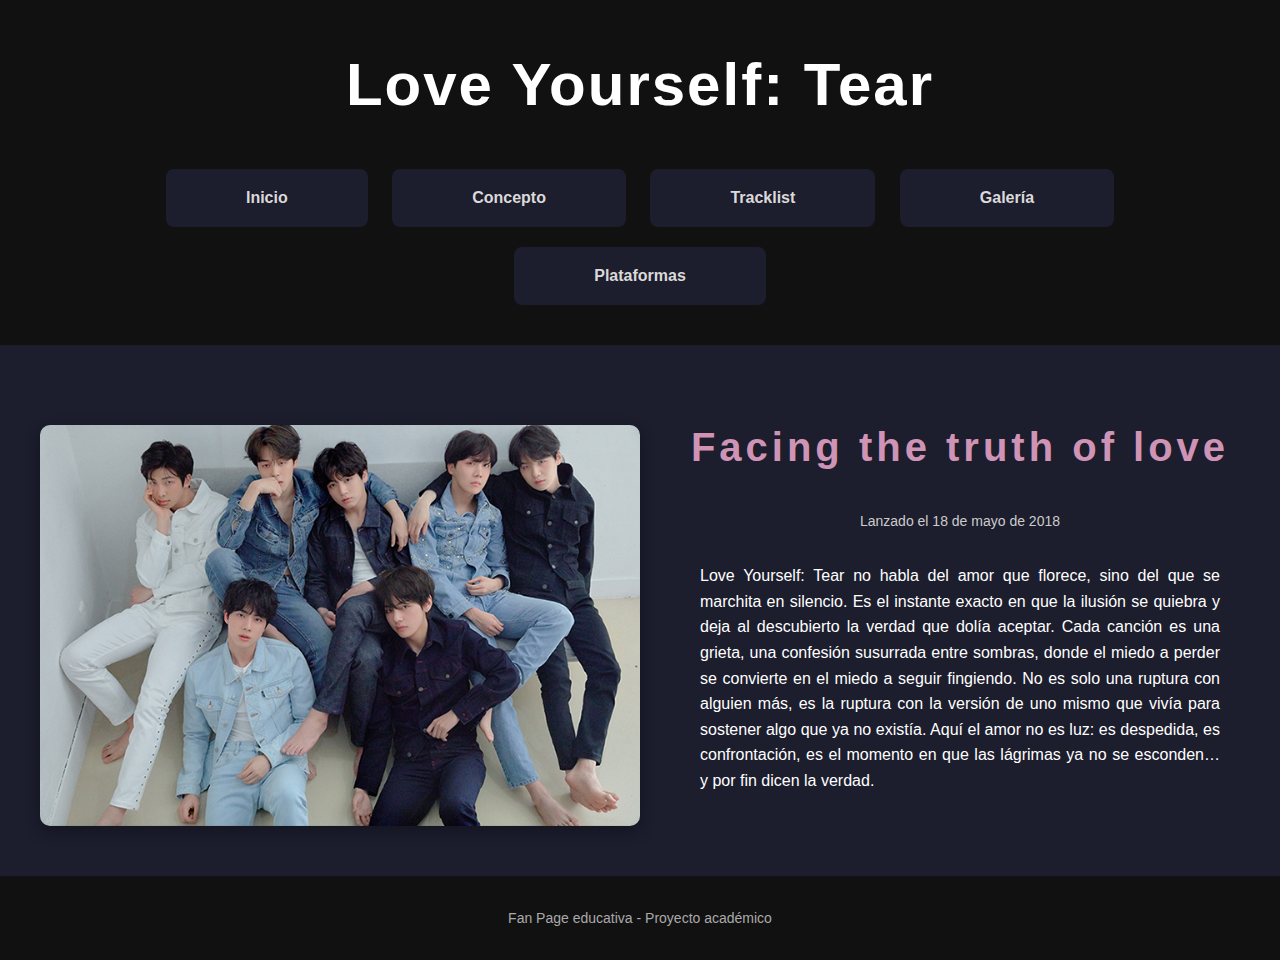
<file: index.html>
<!DOCTYPE html>
<html lang="es">
<head>
    <meta charset="UTF-8">
    <title>Love Yourself: Tear</title>
    <link rel="stylesheet" href="css/styles.css">
</head>
<body>

<header>
    <h1>Love Yourself: Tear</h1>

    <nav>
        <a href="index.html">Inicio</a>
        <a href="concepto.html">Concepto</a>
        <a href="tracklist.html">Tracklist</a>
        <a href="galeria.html">Galería</a>
        <a href="plataformas.html">Plataformas</a>
    </nav>
</header>

<section class="hero">
    <img src="img/bts.jpg" alt="bts">
    
    <div class="hero-wrapper">
        <div class="hero-texto">
            <h2>Facing the truth of love</h2>
            <p>Lanzado el 18 de mayo de 2018</p>
        </div>

        <div class="contenido">
            <p>
                Love Yourself: Tear no habla del amor que florece, sino del que se marchita en silencio.
                Es el instante exacto en que la ilusión se quiebra y deja al descubierto la verdad que dolía aceptar.
                Cada canción es una grieta, una confesión susurrada entre sombras, donde el miedo a perder se convierte en el miedo a seguir fingiendo.
                No es solo una ruptura con alguien más, es la ruptura con la versión de uno mismo que vivía para sostener algo que ya no existía.
                Aquí el amor no es luz: es despedida, es confrontación, es el momento en que las lágrimas ya no se esconden… y por fin dicen la verdad.
            </p>
        </div>
    </div>
</section>


<footer>
    <p>Fan Page educativa - Proyecto académico</p>
</footer>

</body>
</html>
</file>
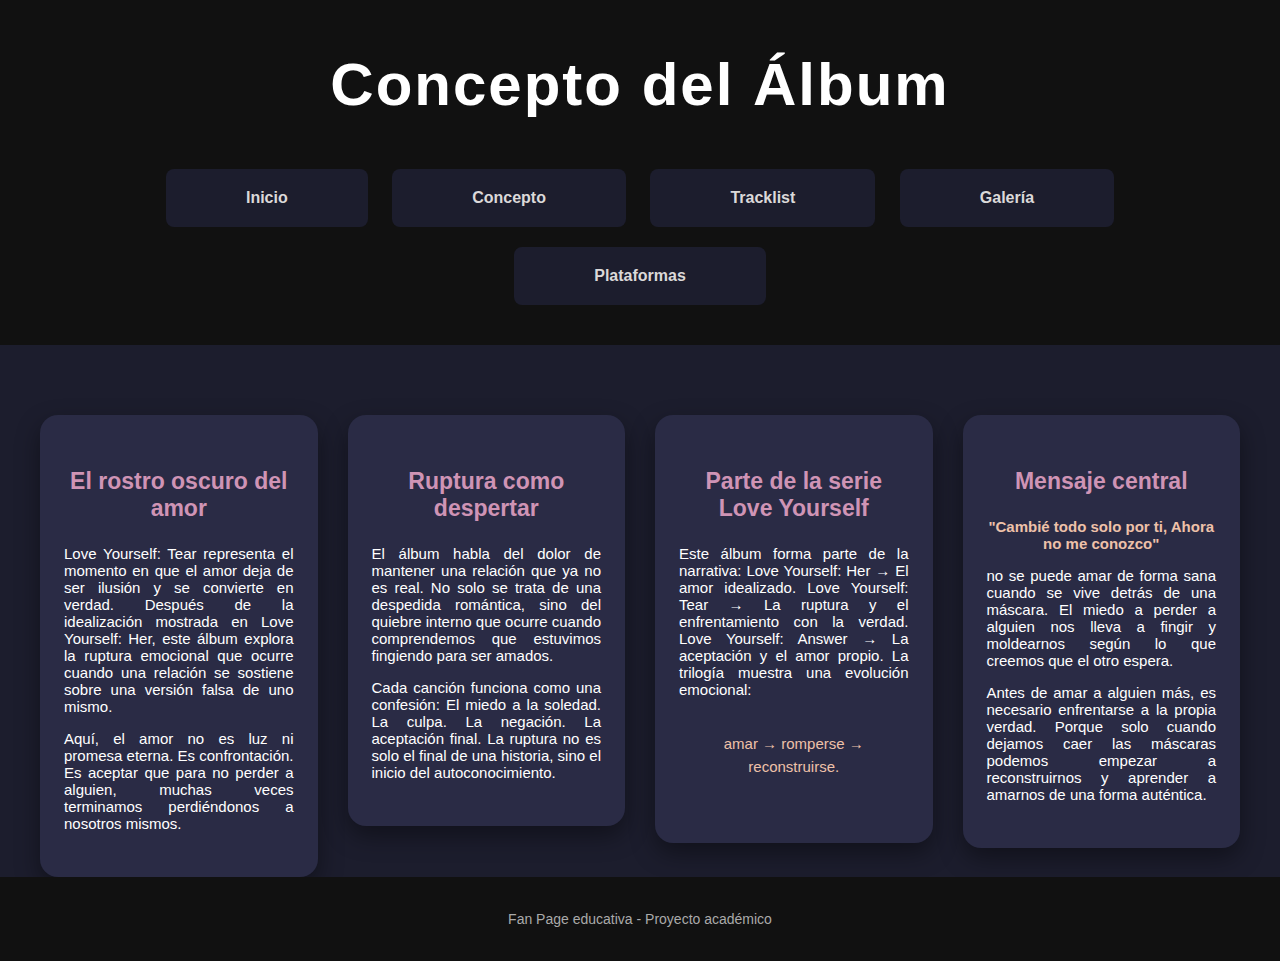
<file: concepto.html>
<!DOCTYPE html>
<html lang="es">
<head>
    <meta charset="UTF-8">
    <title>Concepto - Love Yourself: Tear</title>
    <link rel="stylesheet" href="css/styles.css">
</head>
<body>

<header>
    <h1>Concepto del Álbum</h1>
    <nav>
        <a href="index.html">Inicio</a>
        <a href="concepto.html">Concepto</a>
        <a href="tracklist.html">Tracklist</a>
        <a href="galeria.html">Galería</a>
        <a href="plataformas.html">Plataformas</a>
    </nav>
</header>

<div class="cards-container">
    <div class="card">
        <h3>El rostro oscuro del amor</h3>
            <p>
                Love Yourself: Tear representa el momento en que el amor deja de ser ilusión y se convierte en verdad.
                Después de la idealización mostrada en Love Yourself: Her, este álbum explora la ruptura emocional que ocurre cuando una relación se sostiene sobre una versión falsa de uno mismo.
            </p>
            <p>
                Aquí, el amor no es luz ni promesa eterna.
                Es confrontación.
                Es aceptar que para no perder a alguien, muchas veces terminamos perdiéndonos a nosotros mismos.
            </p>
    </div>
    <div class="card">
        <h3>Ruptura como despertar</h3>
            <p>
                El álbum habla del dolor de mantener una relación que ya no es real.
                No solo se trata de una despedida romántica, sino del quiebre interno que ocurre cuando comprendemos que estuvimos fingiendo para ser amados.
            </p>
            <p>
                Cada canción funciona como una confesión:
                El miedo a la soledad.
                La culpa.
                La negación.
                La aceptación final.
                La ruptura no es solo el final de una historia, sino el inicio del autoconocimiento.
            </p>    
    </div>
    <div class="card">
        <h3>Parte de la serie Love Yourself</h3>
            <p>
                Este álbum forma parte de la narrativa:
                Love Yourself: Her → El amor idealizado.
                Love Yourself: Tear → La ruptura y el enfrentamiento con la verdad.
                Love Yourself: Answer → La aceptación y el amor propio.
                La trilogía muestra una evolución emocional:
            </p>
            <p class="flecha">
                amar → romperse → reconstruirse.
            </p>
    </div>
    <div class="card">
        <h3>Mensaje central</h3>
            <p class ="quote">
                "Cambié todo solo por ti, Ahora no me conozco"
            </p>
            <p>
                no se puede amar de forma sana cuando se vive detrás de una máscara. El miedo a perder a alguien nos lleva a fingir y moldearnos según lo que creemos que el otro espera.
            </p>
            <p>
                Antes de amar a alguien más, es necesario enfrentarse a la propia verdad. Porque solo cuando dejamos caer las máscaras podemos empezar a reconstruirnos y aprender a amarnos de una forma auténtica.
            </p>
    </div>
</div>

<footer>
    <p>Fan Page educativa - Proyecto académico</p>
</footer>

</body>
</html>
</file>
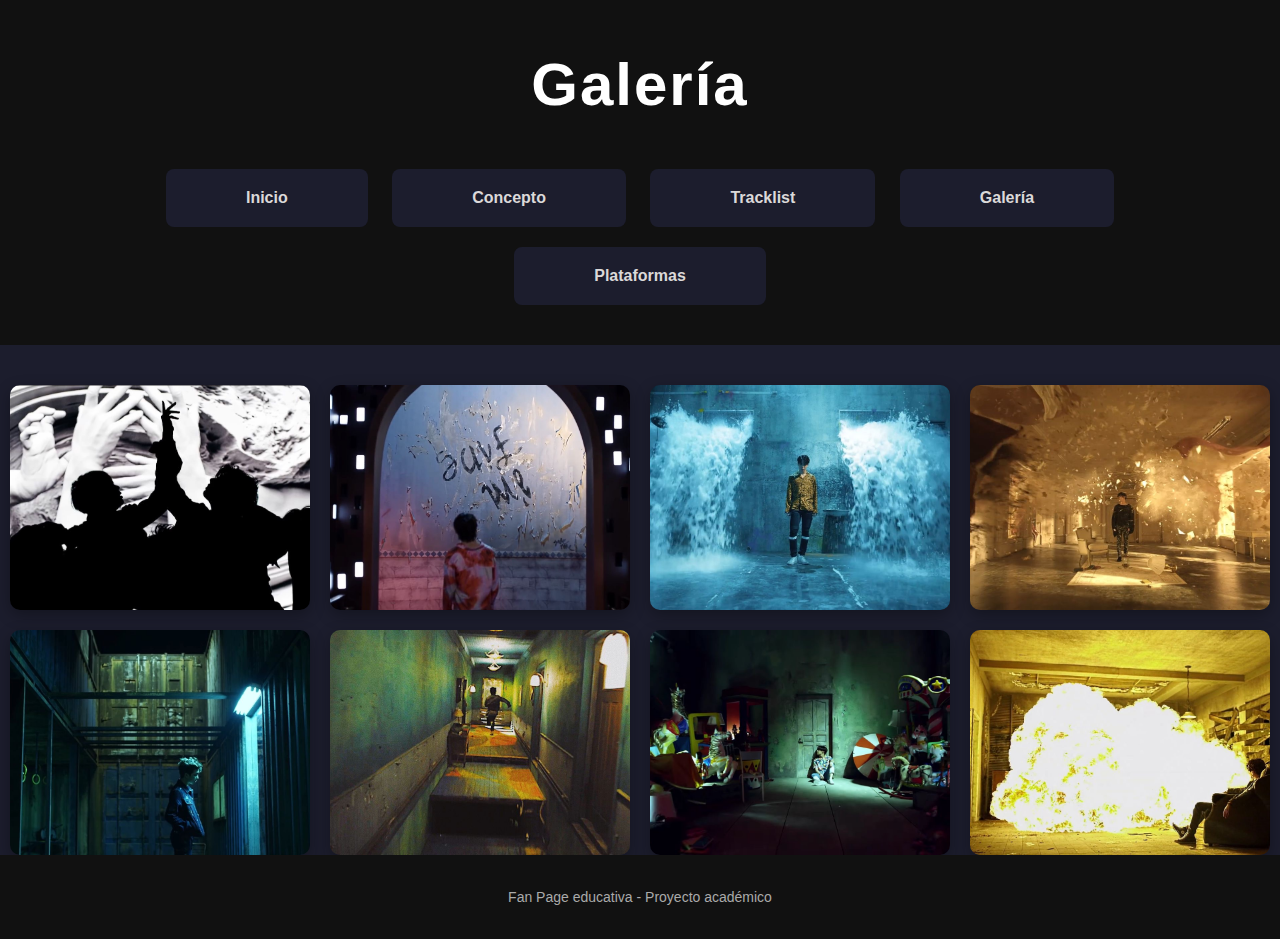
<file: galeria.html>
<!DOCTYPE html>
<html lang="es">
<head>
    <meta charset="UTF-8">
    <title>Galería</title>
    <link rel="stylesheet" href="css/styles.css">
</head>
<body>

<header>
    <h1>Galería</h1>
    <nav>
        <a href="index.html">Inicio</a>
        <a href="concepto.html">Concepto</a>
        <a href="tracklist.html">Tracklist</a>
        <a href="galeria.html">Galería</a>
        <a href="plataformas.html">Plataformas</a>
    </nav>
</header>

<section>
    <img src="img/1.JPG" alt="galeria">
    <img src="img/2.JPG" alt="galeria">
    <img src="img/3.JPG" alt="galeria">
    <img src="img/4.JPG" alt="galeria">
    <img src="img/5.JPG" alt="galeria">
    <img src="img/6.JPG" alt="galeria">
    <img src="img/7.JPG" alt="galeria">
    <img src="img/8.JPG" alt="galeria">
</section>

<footer>
    <p>Fan Page educativa - Proyecto académico</p>
</footer>

</body>
</html>
</file>
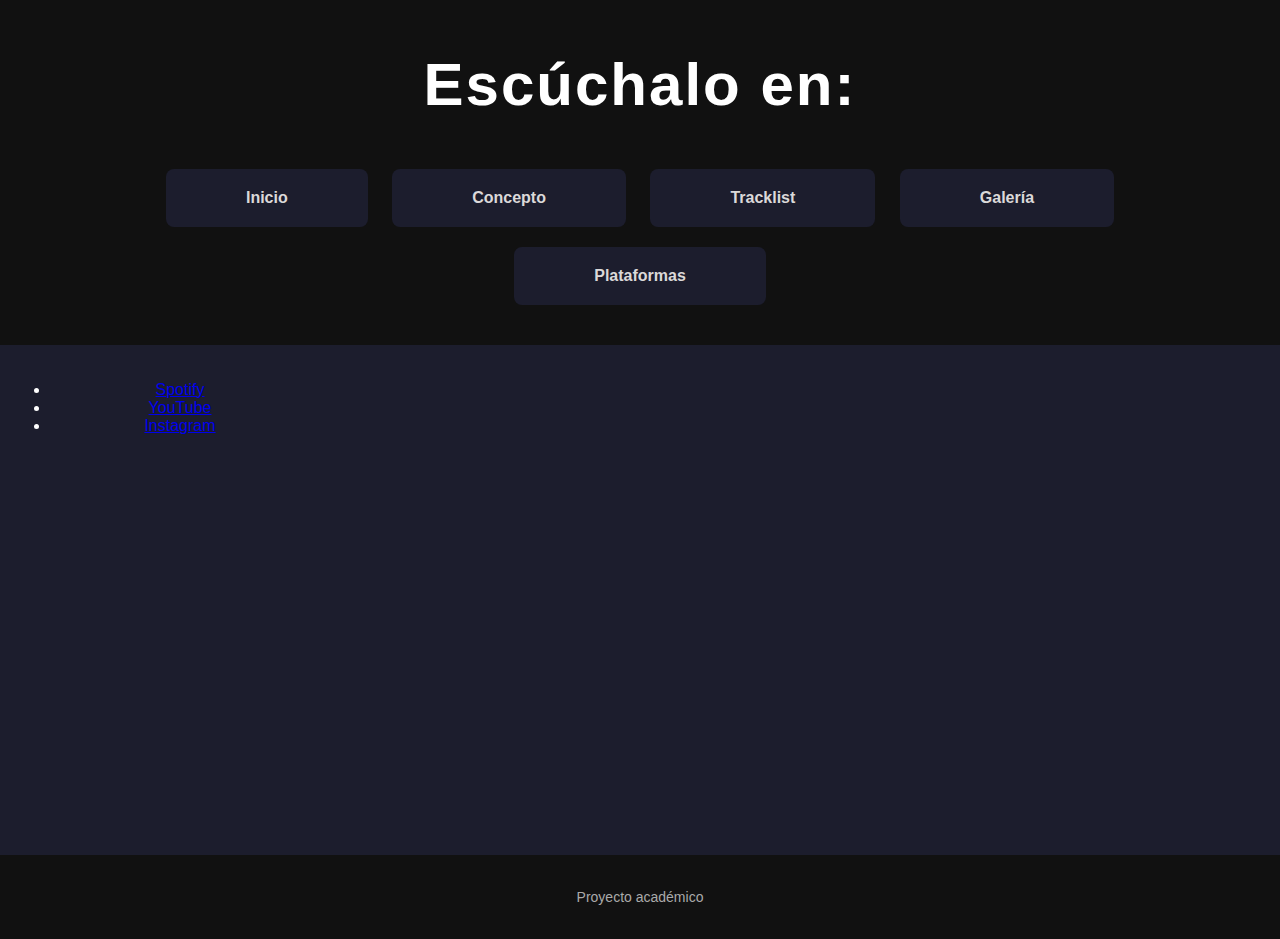
<file: plataformas.html>
<!DOCTYPE html>
<html lang="es">
<head>
    <meta charset="UTF-8">
    <title>Plataformas</title>
    <link rel="stylesheet" href="css/styles.css">
</head>
<body>

<header>
    <h1>Escúchalo en:</h1>
    <nav>
        <a href="index.html">Inicio</a>
        <a href="concepto.html">Concepto</a>
        <a href="tracklist.html">Tracklist</a>
        <a href="galeria.html">Galería</a>
        <a href="plataformas.html">Plataformas</a>
    </nav>
</header>

<section>
    <ul>
        <li><a href="https://open.spotify.com" target="_blank">Spotify</a></li>
        <li><a href="https://www.youtube.com" target="_blank">YouTube</a></li>
        <li><a href="https://www.instagram.com" target="_blank">Instagram</a></li>
    </ul>
</section>

<footer>
    <p>Proyecto académico</p>
</footer>

</body>
</html>
</file>
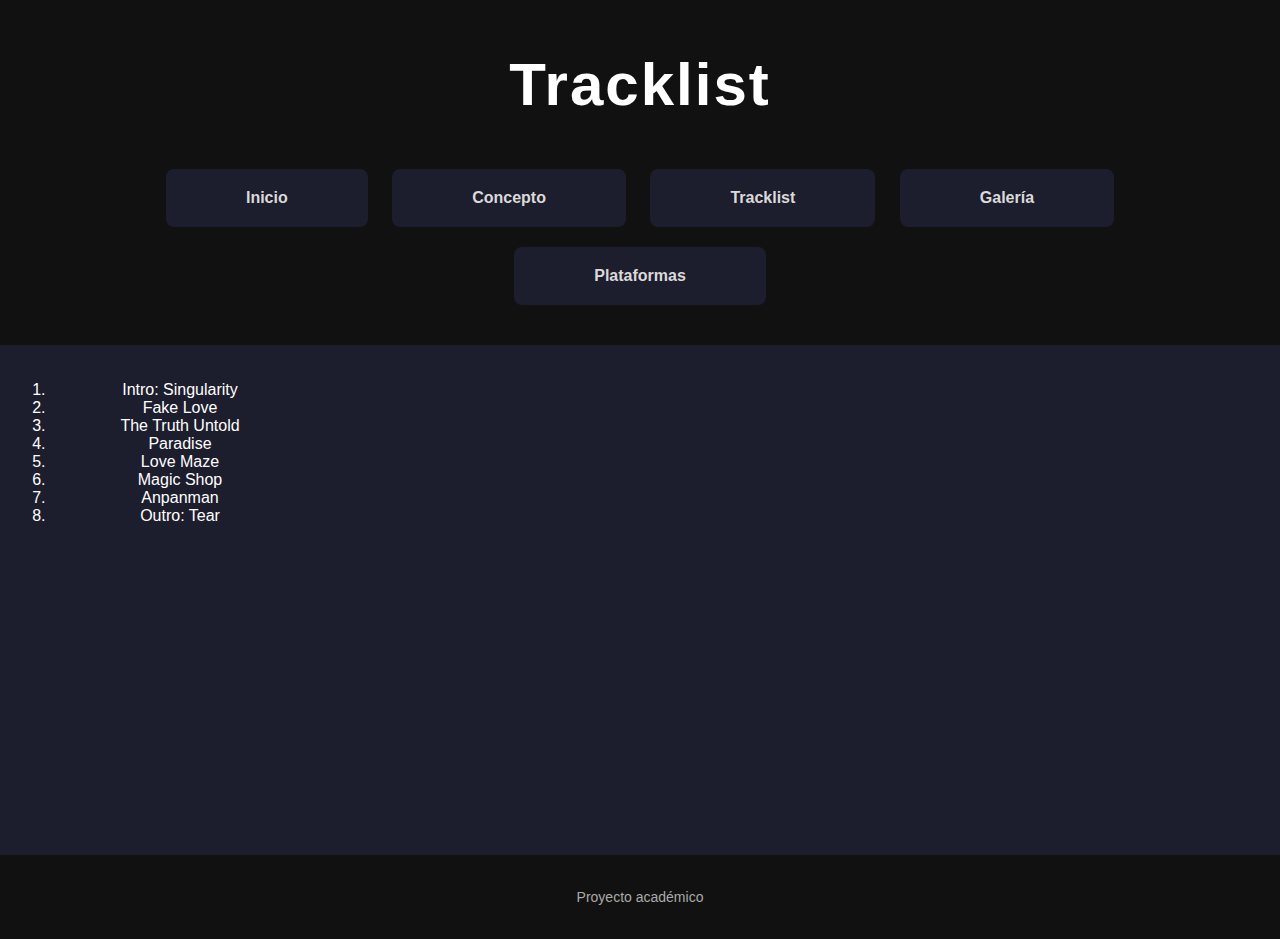
<file: tracklist.html>
<!DOCTYPE html>
<html lang="es">
<head>
    <meta charset="UTF-8">
    <title>Tracklist</title>
    <link rel="stylesheet" href="css/styles.css">
</head>
<body>

<header>
    <h1>Tracklist</h1>
    <nav>
        <a href="index.html">Inicio</a>
        <a href="concepto.html">Concepto</a>
        <a href="tracklist.html">Tracklist</a>
        <a href="galeria.html">Galería</a>
        <a href="plataformas.html">Plataformas</a>
    </nav>
</header>

<section>
    <ol>
        <li>Intro: Singularity</li>
        <li>Fake Love</li>
        <li>The Truth Untold</li>
        <li>Paradise</li>
        <li>Love Maze</li>
        <li>Magic Shop</li>
        <li>Anpanman</li>
        <li>Outro: Tear</li>
    </ol>
</section>

<footer>
    <p>Proyecto académico</p>
</footer>

</body>
</html>
</file>
<file: css/styles.css>
/* Reset básico */
body {
    margin: 0;
    font-family: Arial, sans-serif;
    background-color: #1c1d2d;
    color: #ffffff;
    text-align: center;
    display: flex;
    flex-direction: column;
    min-height: 100vh;
}

/* Header */
header {
    background-color: #111111;
    padding: 30px 20px;
    display: flex;
    flex-direction: column;
    align-items: center;
    gap: 20px;
}

header > div {
    flex: 1;
    text-align: center;
}

/* Título */
header h1 {
    margin: 0;
    font-size: 60px;
    letter-spacing: 2px;
    margin-top: 20px;
    margin-bottom: 20px;
}

/* Navegación */
nav {
    margin-top: 0;
}

/* Botones */
nav a {
    background-color: #1c1d2d;
    color: #dbd9d9;
    text-decoration: none;
    padding: 20px 80px;
    border-radius: 8px;
    margin: 10px 10px;
    display: inline-block;
    transition: 0.3s ease;
    font-weight: bold;

}

/* Hover */
nav a:hover {
    background-color: #ffffff;
    color: #000000;
}

/* Sección principal */
.hero {
    display: flex;
    flex-direction: row;
    align-items: flex-start;
    gap: 40px;
    padding: 50px 40px;
}

.hero img {
    width: 600px;
    height: auto;
    flex-shrink: 0;
    margin-top: 30px;
    border-radius: 10px;
}

.hero-wrapper {
    flex: 1;
    display: flex;
    flex-direction: column;

}

.hero-texto {
    display: flex;
    flex-direction: column;
    align-items: center;
    text-align: center;
}

.hero-texto h2 {
    color: #CF94B5;
    margin-top: 30px;
    text-align: center;
    font-size: 40px;
    letter-spacing: 4px;
}

.hero-texto p {
    color: #cccccc;
    margin-top: 10px;
    text-align: center;
    font-size: 14px;
}

/* Contenido */
.contenido {
    padding: 20px;
    text-align: justify;
    line-height: 1.6;
}

.contenido p {
    margin: 0;
}

/* Footer */
footer {
    background-color: #111111;
    padding: 20px;
    margin-top: auto;
    font-size: 14px;
    color: #aaaaaa;
}

.cards-container {
    display: flex;
    flex-direction: row;
    gap: 30px;
    justify-content: center;
    align-items: flex-start;
    margin-top: 70px;
    padding-left: 40px;
    padding-right: 40px;
    box-sizing: border-box;
}

.card {
    background: #2a2b45;
    color: #ffffff;
    border-radius: 18px;
    padding: 30px 24px;
    width: 370px;
    min-height: 410px;
    flex-direction: column;
    justify-content: center;
    align-items: center;
    box-sizing: border-box;
    box-shadow: 0 10px 25px rgba(0, 0, 0, 0.4);  
    transition: 0.3s ease;
}

.card p {
    text-align: justify;
    font-size: 15px;
}

.card:hover {
    transform: translateY(-8px);
    background: #34365c;
}

.card h3 {
    color: #CF94B5;
    text-align: center;
    font-size: 23px;
}

.card .flecha {
    margin-top: 15px;
    color: #EEC1A9;
    line-height: 1.5;
    text-align: center;
    padding: 20px 0;
}

.card .quote {
    color: #EEC1A9;
    font-weight: bold;
    text-align: center;
}

/* Tracklist Hero */
.tracklist-hero {
    display: flex;
    align-items: flex-start; /* Alinea al inicio verticalmente */
    justify-content: flex-start; /* Que quede pegado a la izquierda */
    gap: 100px; /* Espacio entre imagen y texto */
    margin: 40px;
    width: 100%; /* Ocupa todo el ancho disponible */
    box-sizing: border-box; /* Que el padding no haga overflow */
    align-items: center;
}

/* Imagen */
.tracklist-hero img {
    width: 600px;
    height: auto;
    flex-shrink: 0;
    margin-top: 10px;
    border-radius: 10px;
}

/* Lista de canciones */
.lista-canciones {
    list-style: decimal inside;
    padding: 20px 10px;
    text-align: justify;
}

.lista-canciones li {
    margin-bottom: 12px;
    font-size: 16px;
    line-height: 1.5;
}

/* Galería */
section {
    display: grid;
    grid-template-columns: repeat(4, 300px); /* 4 columnas fijas de 200px */
    grid-template-rows: repeat(2, 225px);    /* 2 filas fijas de 200px */
    gap: 20px;                               /* Espacio entre imágenes */
    justify-content: center;                  /* Centra el grid */
    padding: 20px;
}

section img {
    margin-top: 20px;
    width: 100%;          /* Ocupa todo el ancho de la celda */
    height: 100%;         /* Ocupa todo el alto de la celda */
    object-fit: cover;    /* Mantiene proporción y recorta si es necesario */
    border-radius: 10px;  /* Bordes redondeados */
    box-shadow: 0 5px 15px rgba(0,0,0,0.3); /* Sombra opcional para que resalte */
}
</file>
